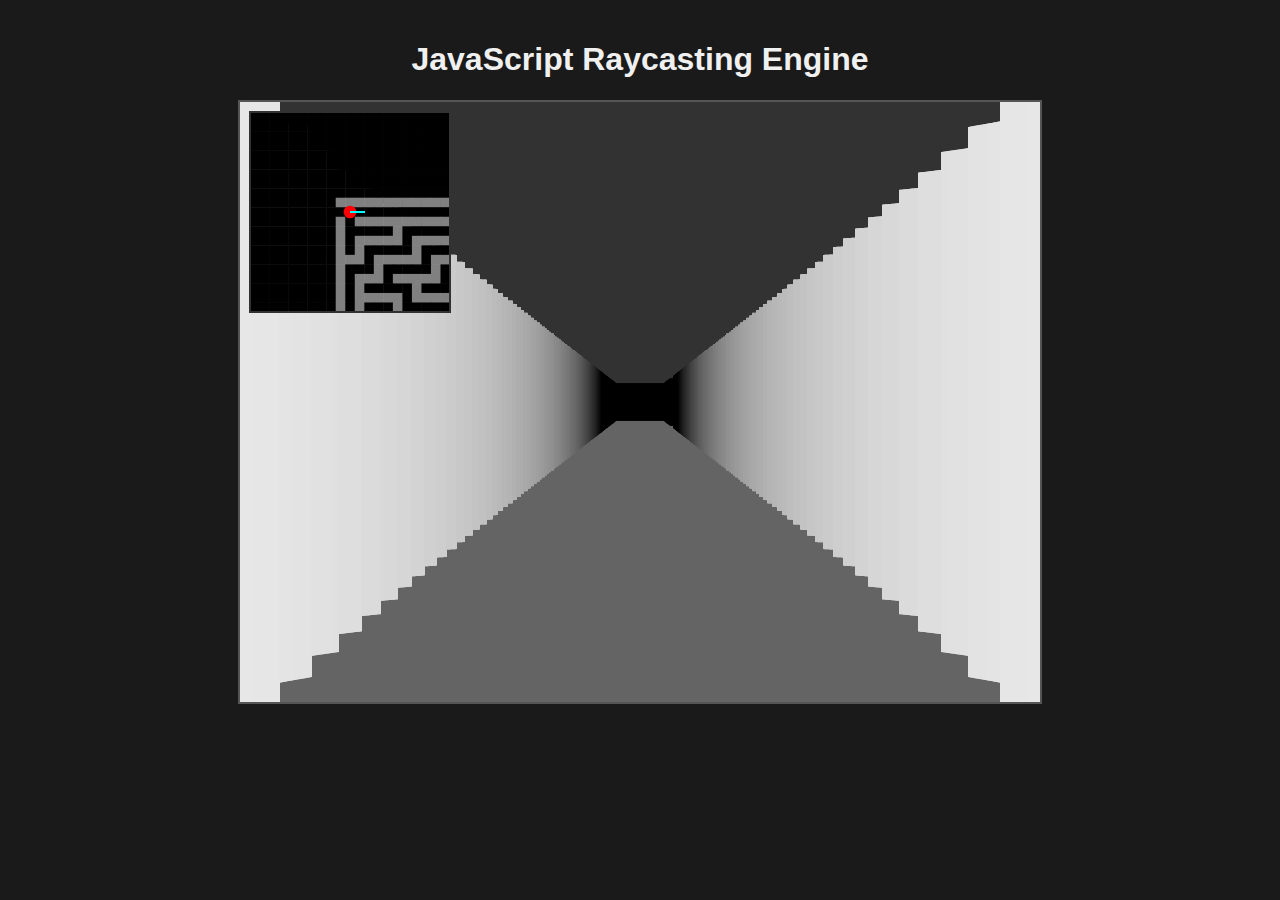
<file: html/index.html>
<!DOCTYPE html>
<html lang="zh-CN">
<head>
    <meta charset="UTF-8">
    <meta name="viewport" content="width=device-width, initial-scale=1.0">
    <title>JS Raycasting Engine</title>
    <link rel="stylesheet" href="style.css">
</head>
<body>
    <h1>JavaScript Raycasting Engine</h1>
    <canvas id="gameCanvas"></canvas>
    <script src="game.js"></script>
</body>
</html>
</file>
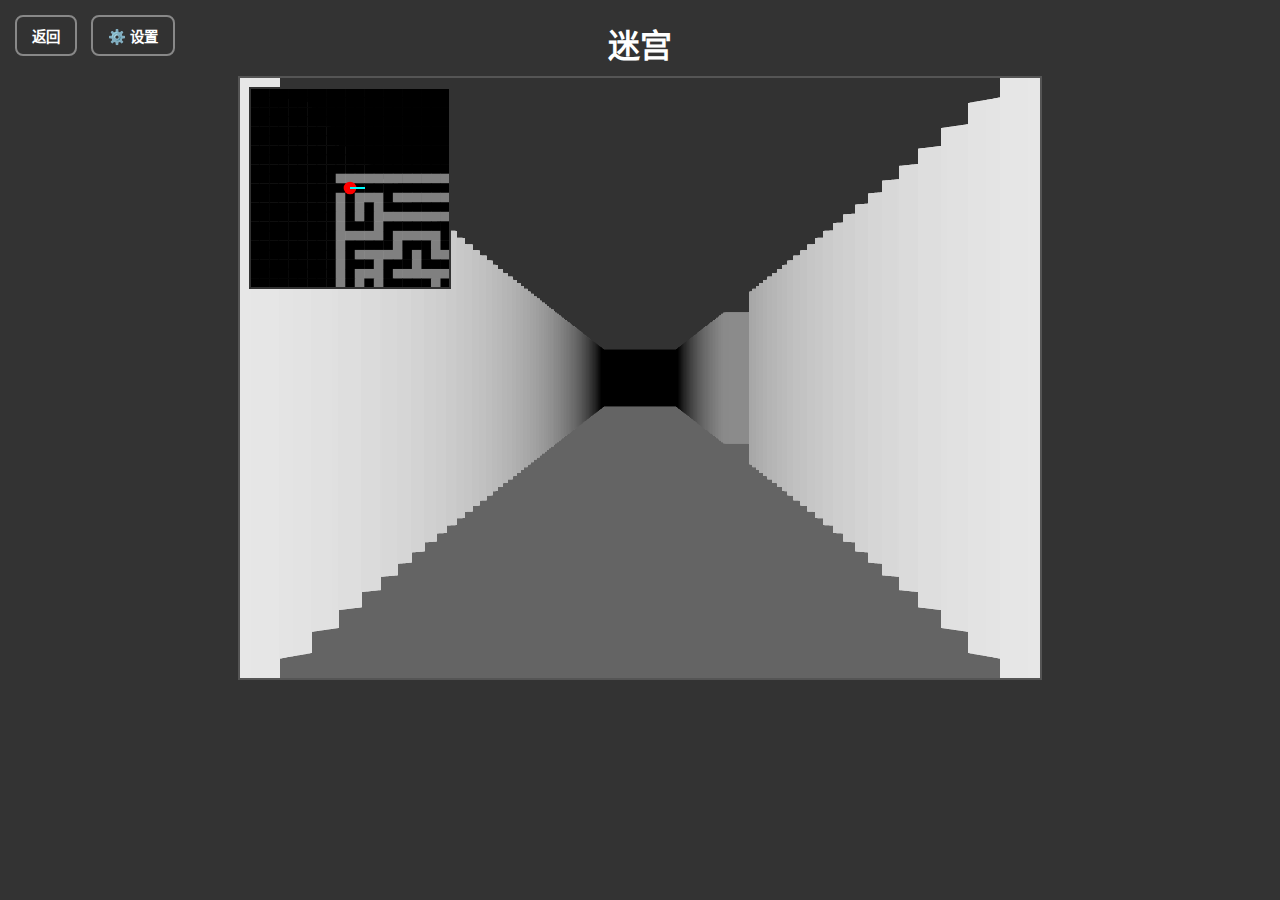
<file: game/3d/index.html>
<!DOCTYPE html>
<html lang="zh-CN">
<head>
    <meta charset="UTF-8">
    <meta name="viewport" content="width=device-width, initial-scale=1.0">
    <title>JS Raycasting Engine</title>
    <style>
        body {
            display: flex;
            flex-direction: column;
            align-items: center;
            justify-content: center;
            background-color: #333;
            color: #fff;
            margin: 0;
            font-family: sans-serif;
            overflow: hidden; /* 防止页面滚动 */
        }
        canvas {
            background-color: black;
            border: 2px solid #555;
        }
        h1 {
            margin-top: 20px;
            margin-bottom: 10px;
        }
        .button-container {
            position: absolute;
            top: 15px;
            left: 15px;
            z-index: 10;
        }
        .ui-button {
            padding: 8px 15px;
            font-size: 0.9rem;
            font-weight: bold;
            color: #fff;
            background-color: rgba(50, 50, 50, 0.7);
            border: 2px solid #888;
            border-radius: 8px;
            cursor: pointer;
            transition: background-color 0.3s;
            margin-right: 10px;
        }
        .ui-button:hover {
            background-color: rgba(80, 80, 80, 0.9);
        }

        /* --- 设置模态窗口样式 --- */
        .modal {
            display: none; /* 默认隐藏 */
            position: fixed; /* 固定定位，覆盖整个屏幕 */
            z-index: 20;
            left: 0;
            top: 0;
            width: 100%;
            height: 100%;
            overflow: auto;
            background-color: rgba(0,0,0,0.6); /* 半透明黑色背景 */
            -webkit-backdrop-filter: blur(5px);
            backdrop-filter: blur(5px);
            justify-content: center;
            align-items: center;
            display: none; /* 修正：初始时隐藏 */
        }
        .modal.active {
            display: flex; /* 激活时显示 */
        }
        .modal-content {
            background-color: #2d2d2d;
            padding: 25px;
            border: 1px solid #888;
            width: 90%;
            max-width: 450px;
            border-radius: 10px;
            box-shadow: 0 5px 15px rgba(0,0,0,0.3);
            position: relative;
        }
        .close-button {
            color: #aaa;
            position: absolute;
            top: 10px;
            right: 20px;
            font-size: 28px;
            font-weight: bold;
        }
        .close-button:hover,
        .close-button:focus {
            color: #fff;
            text-decoration: none;
            cursor: pointer;
        }
        .setting-item {
            margin-bottom: 20px;
        }
        .setting-item label {
            display: block;
            margin-bottom: 8px;
            font-size: 1.1rem;
        }
        .setting-item input[type="range"] {
            width: 100%;
            cursor: pointer;
        }
    </style>
</head>
<body>
    <div class="button-container">
        <button id="backButton" class="ui-button">返回</button>
        <button id="settingsButton" class="ui-button">⚙️ 设置</button>
    </div>

    <h1>迷宫</h1>
    <canvas id="gameCanvas"></canvas>

    <div id="settingsModal" class="modal">
        <div class="modal-content">
            <span id="closeModalButton" class="close-button">&times;</span>
            <h2>游戏设置</h2>
            <hr style="border-color: #555; margin-bottom: 25px;">
            
            <div class="setting-item">
                <label for="speedSlider">移动速度: <span id="speedValue"></span></label>
                <input type="range" id="speedSlider" min="0.01" max="0.2" step="0.001">
            </div>
            
            <div class="setting-item">
                <label for="fovSlider">视野 (FOV): <span id="fovValue"></span>°</label>
                <input type="range" id="fovSlider" min="30" max="120" step="1">
            </div>

            <div class="setting-item">
                <label for="angleSlider">旋转速度: <span id="angleValue"></span></label>
                <input type="range" id="angleSlider" min="0.01" max="0.1" step="0.001">
            </div>
        </div>
    </div>

    <script src="game.js"></script>

    <script>
        // 使用 DOMContentLoaded 确保所有HTML元素都加载完毕后再执行脚本
        document.addEventListener('DOMContentLoaded', () => {

            // --- 获取所有需要操作的UI元素 ---
            const backButton = document.getElementById('backButton');
            const settingsButton = document.getElementById('settingsButton');
            const settingsModal = document.getElementById('settingsModal');
            const closeModalButton = document.getElementById('closeModalButton');

            const speedSlider = document.getElementById('speedSlider');
            const fovSlider = document.getElementById('fovSlider');
            const angleSlider = document.getElementById('angleSlider');

            const speedValue = document.getElementById('speedValue');
            const fovValue = document.getElementById('fovValue');
            const angleValue = document.getElementById('angleValue');

            // ---- 模态窗口的打开和关闭 ----
            function openSettings() {
                settingsModal.classList.add('active');
            }

            function closeSettings() {
                settingsModal.classList.remove('active');
            }

            settingsButton.addEventListener('click', openSettings);
            closeModalButton.addEventListener('click', closeSettings);
            // 点击模态框外部的半透明背景时也关闭窗口
            settingsModal.addEventListener('click', (event) => {
                if (event.target === settingsModal) {
                    closeSettings();
                }
            });

            // ---- 核心逻辑：监听滑块的 'input' 事件 ----
            // 'input' 事件会在滑块被拖动的整个过程中持续触发

            speedSlider.addEventListener('input', (event) => {
                // 1. 从滑块获取新值
                const newSpeed = parseFloat(event.target.value);
                // 2. 更新 game.js 中的全局变量 'speed'
                speed = newSpeed;
                // 3. 更新界面上显示的数值（保留3位小数）
                speedValue.textContent = newSpeed.toFixed(3);
            });

            fovSlider.addEventListener('input', (event) => {
                // 1. 从滑块获取新的角度值
                const fovDegrees = parseFloat(event.target.value);
                // 2. 将角度转换为弧度，并更新 game.js 中的全局变量 'fov'
                fov = fovDegrees * (Math.PI / 180);
                // 3. 更新界面上显示的数值
                fovValue.textContent = Math.round(fovDegrees);
            });

            angleSlider.addEventListener('input', (event) => {
                // 1. 从滑块获取新值
                const newAngle = parseFloat(event.target.value);
                // 2. 更新 game.js 中的全局变量 'angle'
                angle = newAngle;
                // 3. 更新界面上显示的数值（保留3位小数）
                angleValue.textContent = newAngle.toFixed(3);
            });
            
            // --- 返回按钮逻辑 ---
            backButton.addEventListener('click', function() {
                // 这里的路径可能需要根据您的项目结构调整
                window.location.href = '../../index.html'; 
            });

            // --- 初始化函数：让滑块和数值在打开时显示正确的初始值 ---
            function initializeSettings() {
                // 设置 Speed 滑块和显示值
                speedSlider.value = speed;
                speedValue.textContent = speed.toFixed(3);

                // 设置 FOV 滑块和显示值 (将弧度转为角度)
                const fovDegrees = fov * (180 / Math.PI);
                fovSlider.value = fovDegrees;
                fovValue.textContent = Math.round(fovDegrees);

                // 设置 Angle 滑块和显示值
                angleSlider.value = angle;
                angleValue.textContent = angle.toFixed(3);
            }

            // 页面加载后，立即执行一次初始化
            initializeSettings();
        });
    </script>
</body>
</html>
</file>
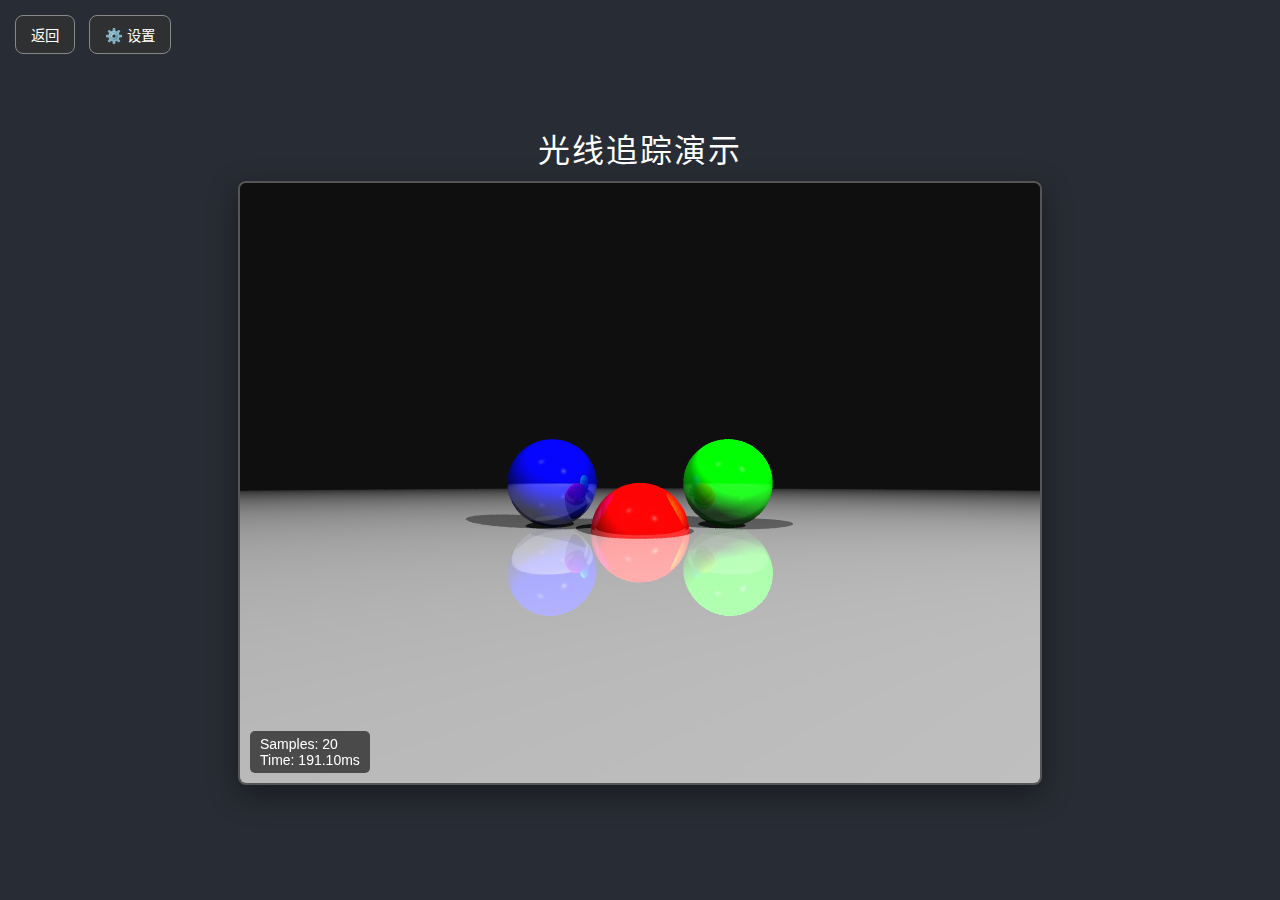
<file: game/box/index.html>
<!DOCTYPE html>
<html lang="zh-CN">
<head>
    <meta charset="UTF-8">
    <meta name="viewport" content="width=device-width, initial-scale=1.0">
    <title>JS 光线追踪引擎</title>
    <link rel="stylesheet" href="style.css">
</head>
<body>
    <div class="button-container">
        <button id="backButton" class="ui-button">返回</button>
        <button id="settingsButton" class="ui-button">⚙️ 设置</button>
    </div>

    <h1>光线追踪演示</h1>

    <div id="renderer-container">
        <canvas id="raytracer-canvas" width="800" height="600"></canvas>
        <div id="status-overlay">
            <span id="samples-count">Samples: 0</span><br>
            <span id="render-time">Time: 0ms</span>
        </div>
    </div>
    
    <div id="settingsModal" class="modal">
        <div class="modal-content">
            <span id="closeModalButton" class="close-button">&times;</span>
            <h2>渲染设置</h2>
            <hr>
            
            <div class="setting-item">
                <label for="fovSlider">视野 (FOV): <span id="fovValue"></span>°</label>
                <input type="range" id="fovSlider" min="30" max="120" step="1">
            </div>

            <div class="setting-item">
                <label for="reflectionSlider">最大反射次数: <span id="reflectionValue"></span></label>
                <input type="range" id="reflectionSlider" min="0" max="10" step="1">
            </div>
            
            <div class="setting-item">
                <label for="speedSlider">移动速度: <span id="speedValue"></span></label>
                <input type="range" id="speedSlider" min="0.1" max="2.0" step="0.05">
            </div>

            <div class="setting-item">
                <label for="rotateSlider">旋转速度: <span id="rotateValue"></span></label>
                <input type="range" id="rotateSlider" min="0.01" max="0.1" step="0.005">
            </div>
             <hr>
             <div class="controls-info">
                <b>控制说明:</b>
                <p><b>W/S/A/D</b>: 前后左右移动 | <b>空格/Shift</b>: 上升/下降 | <b>方向键</b>: 旋转视角</p>
             </div>
        </div>
    </div>

    <script src="raytracer.js"></script>
    <script>
        // 这个内联脚本专门处理UI交互
        document.addEventListener('DOMContentLoaded', () => {

            // --- 获取所有需要操作的UI元素 ---
            const backButton = document.getElementById('backButton');
            const settingsButton = document.getElementById('settingsButton');
            const settingsModal = document.getElementById('settingsModal');
            const closeModalButton = document.getElementById('closeModalButton');

            const fovSlider = document.getElementById('fovSlider');
            const reflectionSlider = document.getElementById('reflectionSlider');
            const speedSlider = document.getElementById('speedSlider');
            const rotateSlider = document.getElementById('rotateSlider');

            const fovValue = document.getElementById('fovValue');
            const reflectionValue = document.getElementById('reflectionValue');
            const speedValue = document.getElementById('speedValue');
            const rotateValue = document.getElementById('rotateValue');

            // ---- 模态窗口的打开和关闭 ----
            settingsButton.addEventListener('click', () => settingsModal.classList.add('active'));
            closeModalButton.addEventListener('click', () => settingsModal.classList.remove('active'));
            settingsModal.addEventListener('click', (event) => {
                if (event.target === settingsModal) {
                    settingsModal.classList.remove('active');
                }
            });

            // ---- 返回按钮逻辑 ----
            backButton.addEventListener('click', () => {
                window.location.href = '../../index.html'; 
            });

            // ---- 核心逻辑：监听滑块事件，更新raytracer.js中的变量 ----
            function setupSlider(slider, valueLabel, setter, toFixed = 0) {
                // 初始化显示
                valueLabel.textContent = parseFloat(slider.value).toFixed(toFixed);
                // 监听事件
                slider.addEventListener('input', (event) => {
                    const newValue = parseFloat(event.target.value);
                    setter(newValue); // 调用setter函数更新核心变量
                    valueLabel.textContent = newValue.toFixed(toFixed);
                });
            }

            // 初始化所有滑块
            // 注意：这里的 setFov, setMaxReflections 等函数是在 raytracer.js 中定义的
            // 这是为了让UI脚本和渲染引擎核心逻辑解耦
            if (window.engine) {
                // FOV
                fovSlider.value = window.engine.getFov();
                setupSlider(fovSlider, fovValue, window.engine.setFov, 0);
                
                // 反射次数
                reflectionSlider.value = window.engine.getMaxReflections();
                setupSlider(reflectionSlider, reflectionValue, window.engine.setMaxReflections, 0);

                // 移动速度
                speedSlider.value = window.engine.getSpeed();
                setupSlider(speedSlider, speedValue, window.engine.setSpeed, 2);

                // 旋转速度
                rotateSlider.value = window.engine.getRotateSpeed();
                setupSlider(rotateSlider, rotateValue, window.engine.setRotateSpeed, 3);
            }
        });
    </script>
</body>
</html>
</file>
<file: html/style.css>
body {
    background-color: #1a1a1a;
    color: #f0f0f0;
    font-family: sans-serif;
    display: flex;
    flex-direction: column;
    align-items: center;
    margin: 0;
    padding: 20px;
}

canvas {
    background-color: #000;
    border: 2px solid #555;
}
</file>
<file: game/box/style.css>
body {
    display: flex;
    flex-direction: column;
    align-items: center;
    justify-content: center;
    background-color: #282c34;
    color: #fff;
    margin: 0;
    font-family: -apple-system, BlinkMacSystemFont, 'Segoe UI', Roboto, Oxygen, Ubuntu, Cantarell, 'Open Sans', 'Helvetica Neue', sans-serif;
    overflow: hidden; /* 防止页面滚动 */
    min-height: 100vh;
}

h1 {
    margin-top: 10px;
    margin-bottom: 10px;
    font-weight: 300;
    letter-spacing: 2px;
}

#renderer-container {
    position: relative;
    display: inline-block;
    border: 2px solid #555;
    border-radius: 8px;
    box-shadow: 0 10px 30px rgba(0, 0, 0, 0.4);
    overflow: hidden;
}

canvas {
    background-color: black;
    display: block;
}

#status-overlay {
    position: absolute;
    bottom: 10px;
    left: 10px;
    background-color: rgba(0, 0, 0, 0.6);
    color: #fff;
    padding: 5px 10px;
    border-radius: 5px;
    font-size: 14px;
    text-align: left;
    pointer-events: none; /* 让鼠标事件穿透 */
}

.button-container {
    position: absolute;
    top: 15px;
    left: 15px;
    z-index: 10;
}

.ui-button {
    padding: 8px 15px;
    font-size: 0.9rem;
    color: #fff;
    background-color: rgba(50, 50, 50, 0.7);
    border: 1px solid #888;
    border-radius: 8px;
    cursor: pointer;
    transition: background-color 0.3s, transform 0.1s;
    margin-right: 10px;
}

.ui-button:hover {
    background-color: rgba(80, 80, 80, 0.9);
}
.ui-button:active {
    transform: scale(0.95);
}

/* --- 设置模态窗口样式 --- */
.modal {
    position: fixed;
    z-index: 20;
    left: 0;
    top: 0;
    width: 100%;
    height: 100%;
    background-color: rgba(225, 225, 225, 0.6);
    -webkit-backdrop-filter: blur(5px);
    backdrop-filter: blur(5px);
    justify-content: center;
    align-items: center;
    display: none; /* 默认隐藏 */
}

.modal.active {
    display: flex; /* 激活时显示 */
}

.modal-content {
    background-color: #2d2d2d;
    padding: 25px 35px;
    border: 1px solid #888;
    width: 90%;
    max-width: 450px;
    border-radius: 10px;
    box-shadow: 0 5px 15px rgba(0,0,0,0.3);
    position: relative;
}

.modal-content hr {
    border: none;
    height: 1px;
    background-color: #555;
    margin: 20px 0;
}

.close-button {
    color: #aaa;
    position: absolute;
    top: 10px;
    right: 20px;
    font-size: 28px;
    font-weight: bold;
    cursor: pointer;
    transition: color 0.3s;
}
.close-button:hover { color: #fff; }

.setting-item {
    margin-bottom: 25px;
}

.setting-item label {
    display: block;
    margin-bottom: 10px;
    font-size: 1.1rem;
}

.setting-item input[type="range"] {
    width: 100%;
    cursor: pointer;
}

.controls-info {
    font-size: 0.9rem;
    color: #ccc;
    line-height: 1.5;
}
.controls-info b {
    color: #fff;
}
</file>
